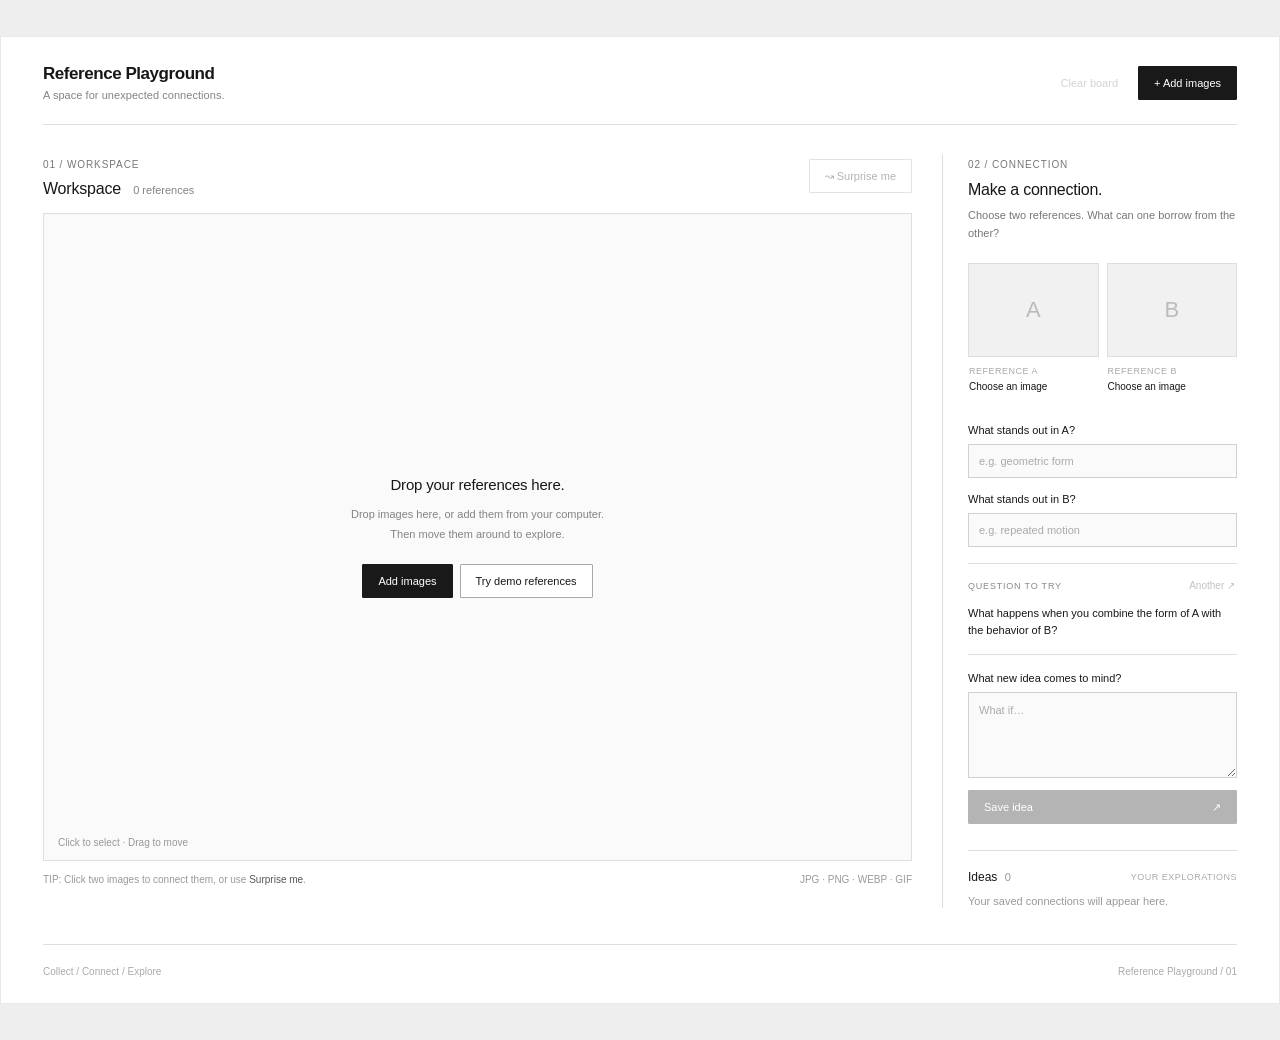
<file: Midterm/index.html>
<!doctype html>
<html lang="en">
<head>
  <meta charset="utf-8" />
  <meta name="viewport" content="width=device-width, initial-scale=1" />
  <meta name="theme-color" content="#eeeeee" />
  <title>Reference Playground</title>
  <link rel="stylesheet" href="style.css" />
  <script src="script.js" defer></script>
</head>
<body>
  <div class="app-shell">
    <header class="topbar">
      <div class="brand">
        <div>
          <h1>Reference Playground</h1>
          <p>A space for unexpected connections.</p>
        </div>
      </div>
      <div class="top-actions">
        <button class="button button-subtle" id="clear-board" type="button" title="Remove all images from the board">Clear board</button>
        <button class="button button-primary" id="add-images" type="button">+ Add images</button>
        <input id="file-input" type="file" accept="image/png,image/jpeg,image/webp,image/gif" multiple hidden />
      </div>
    </header>

    <main class="layout">
      <section class="workspace-panel" aria-labelledby="board-title">
        <div class="section-topline">
          <div>
            <span class="eyebrow">01 / WORKSPACE</span>
            <h2 id="board-title">Workspace <span class="muted count" id="reference-count">0 references</span></h2>
          </div>
          <button class="button button-outline" type="button" id="surprise-button" disabled><span aria-hidden="true">↝</span> Surprise me</button>
        </div>

        <div id="board" class="board" role="region" aria-label="Reference board. Drop images here and drag them to arrange.">
          <div class="board-grid" aria-hidden="true"></div>
          <div class="board-empty" id="board-empty">
            <div class="empty-icon" aria-hidden="true"><span>◇</span><span>□</span></div>
            <h3>Drop your references here.</h3>
            <p>Drop images here, or add them from your computer.<br />Then move them around to explore.</p>
            <div class="empty-buttons">
              <button class="button button-primary" type="button" id="empty-add">Add images</button>
              <button class="button button-outline" type="button" id="load-demo">Try demo references</button>
            </div>
          </div>
          <div class="drop-overlay" id="drop-overlay" aria-hidden="true">Drop images to add them</div>
          <div class="board-corner-note" id="board-corner-note">Click to select · Drag to move</div>
        </div>
        <div class="board-footer">
          <span>TIP: Click two images to connect them, or use <strong>Surprise me</strong>.</span>
          <span>JPG · PNG · WEBP · GIF</span>
        </div>
      </section>

      <aside class="sidebar" aria-label="Connection panel">
        <div class="side-heading">
          <span class="eyebrow">02 / CONNECTION</span>
          <h2>Make a connection.</h2>
          <p>Choose two references. What can one borrow from the other?</p>
        </div>

        <div class="pair-grid">
          <div class="pair-slot" id="pair-a">
            <div class="pair-slot-preview"><span class="slot-placeholder">A</span></div>
            <div class="pair-slot-label"><span>REFERENCE A</span><strong>Choose an image</strong></div>
          </div>
          <div class="pair-slot" id="pair-b">
            <div class="pair-slot-preview"><span class="slot-placeholder">B</span></div>
            <div class="pair-slot-label"><span>REFERENCE B</span><strong>Choose an image</strong></div>
          </div>
        </div>

        <div class="connection-form">
          <label for="feature-a">What stands out in A?</label>
          <input id="feature-a" type="text" placeholder="e.g. geometric form" disabled maxlength="100" />
          <label for="feature-b">What stands out in B?</label>
          <input id="feature-b" type="text" placeholder="e.g. repeated motion" disabled maxlength="100" />

          <div class="prompt-area">
            <div class="prompt-topline"><span>QUESTION TO TRY</span><button type="button" id="new-prompt" disabled>Another ↗</button></div>
            <p id="prompt-text">What happens when you combine the form of A with the behavior of B?</p>
          </div>

          <label for="idea-text">What new idea comes to mind?</label>
          <textarea id="idea-text" rows="4" placeholder="What if…" disabled maxlength="1200"></textarea>
          <button type="button" class="button button-dark save-button" id="save-idea" disabled>Save idea <span aria-hidden="true">↗</span></button>
        </div>

        <div class="saved-section">
          <div class="saved-heading">
            <h3>Ideas <span id="idea-count">0</span></h3>
            <span>YOUR EXPLORATIONS</span>
          </div>
          <div id="ideas-list" class="ideas-list"><p class="no-ideas">Your saved connections will appear here.</p></div>
        </div>
      </aside>
    </main>
    <footer class="site-footer">Collect / Connect / Explore <span>Reference Playground / 01</span></footer>
  </div>
  <div class="toast" id="toast" role="status" aria-live="polite"></div>
</body>
</html>
</file>
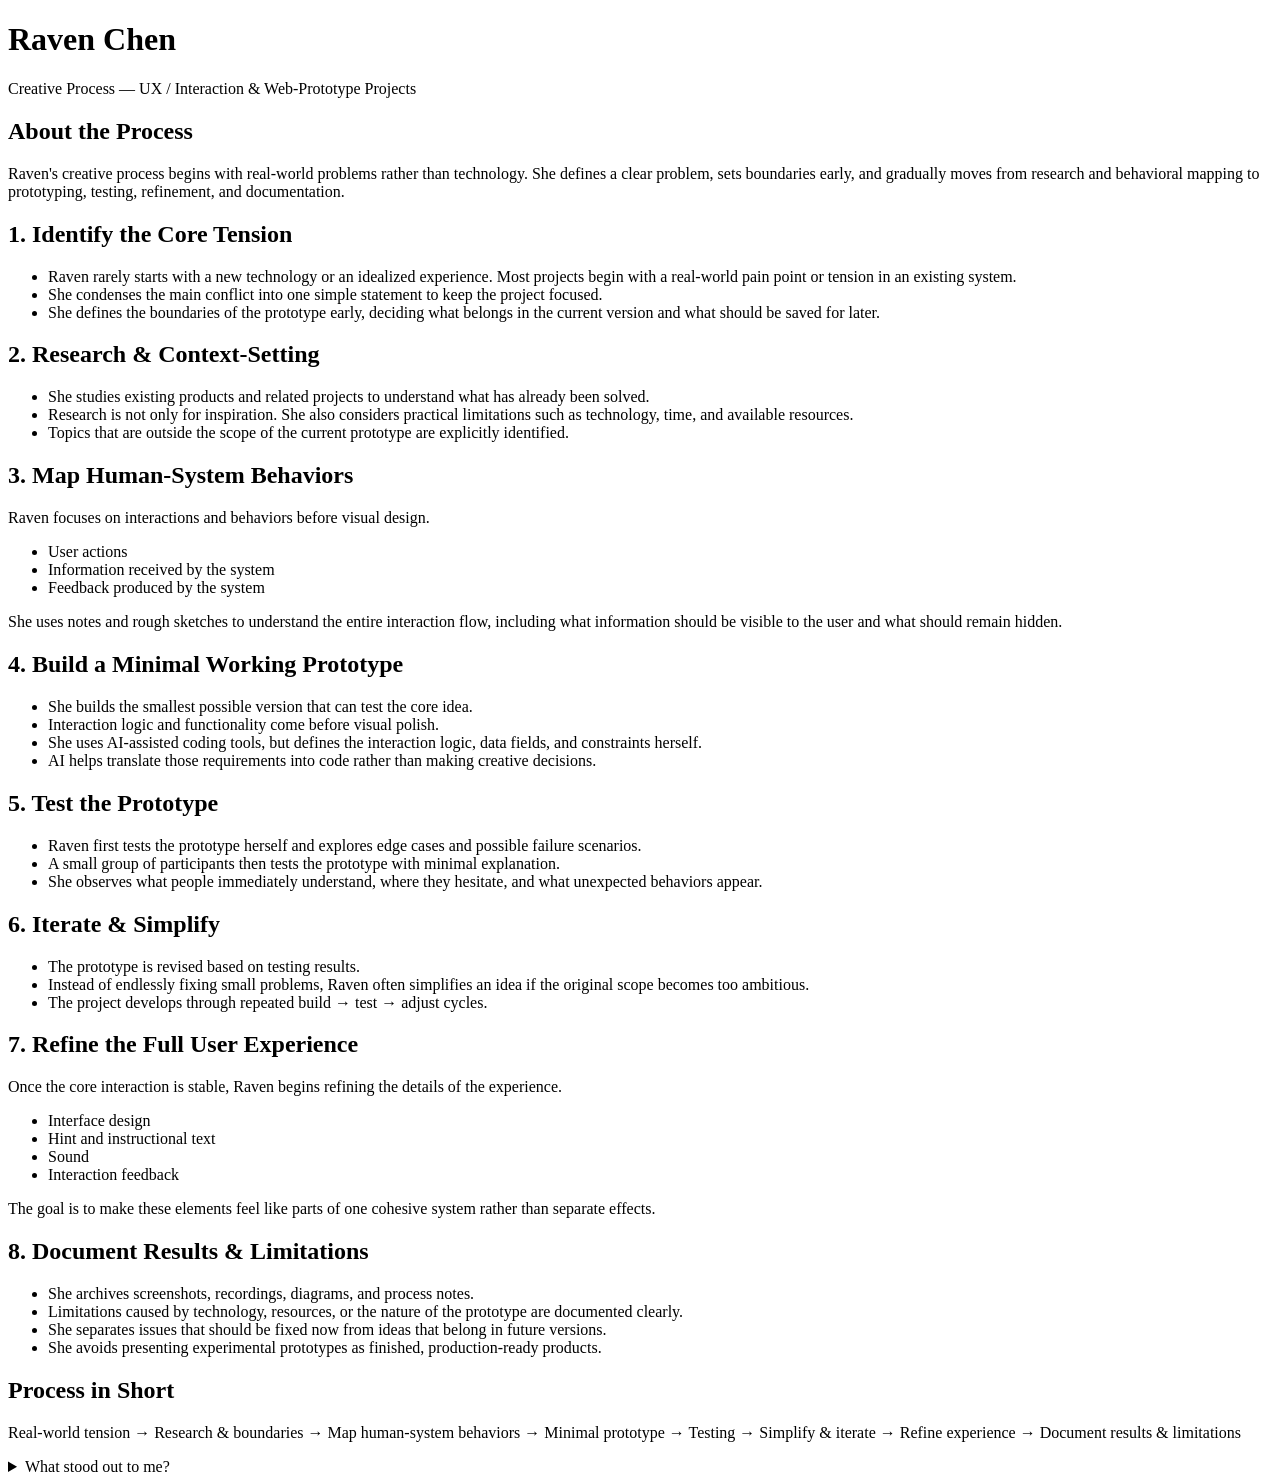
<file: Week 1/index.html>
<!DOCTYPE html>
<html lang="en">

<head>
    <meta charset="UTF-8">
    <meta name="viewport" content="width=device-width, initial-scale=1.0">
    <title>Raven Chen — Creative Process</title>
</head>

<body>

    <header>
        <h1>Raven Chen</h1>
        <p>Creative Process — UX / Interaction & Web-Prototype Projects</p>
    </header>

    <main>

        <section>
            <h2>About the Process</h2>
            <p>
                Raven's creative process begins with real-world problems rather than
                technology. She defines a clear problem, sets boundaries early, and
                gradually moves from research and behavioral mapping to prototyping,
                testing, refinement, and documentation.
            </p>
        </section>

        <section>
            <h2>1. Identify the Core Tension</h2>

            <ul>
                <li>
                    Raven rarely starts with a new technology or an idealized experience.
                    Most projects begin with a real-world pain point or tension in an
                    existing system.
                </li>

                <li>
                    She condenses the main conflict into one simple statement to keep the
                    project focused.
                </li>

                <li>
                    She defines the boundaries of the prototype early, deciding what
                    belongs in the current version and what should be saved for later.
                </li>
            </ul>
        </section>

        <section>
            <h2>2. Research & Context-Setting</h2>

            <ul>
                <li>
                    She studies existing products and related projects to understand what
                    has already been solved.
                </li>

                <li>
                    Research is not only for inspiration. She also considers practical
                    limitations such as technology, time, and available resources.
                </li>

                <li>
                    Topics that are outside the scope of the current prototype are
                    explicitly identified.
                </li>
            </ul>
        </section>

        <section>
            <h2>3. Map Human-System Behaviors</h2>

            <p>
                Raven focuses on interactions and behaviors before visual design.
            </p>

            <ul>
                <li>User actions</li>
                <li>Information received by the system</li>
                <li>Feedback produced by the system</li>
            </ul>

            <p>
                She uses notes and rough sketches to understand the entire interaction
                flow, including what information should be visible to the user and what
                should remain hidden.
            </p>
        </section>

        <section>
            <h2>4. Build a Minimal Working Prototype</h2>

            <ul>
                <li>
                    She builds the smallest possible version that can test the core idea.
                </li>

                <li>
                    Interaction logic and functionality come before visual polish.
                </li>

                <li>
                    She uses AI-assisted coding tools, but defines the interaction logic,
                    data fields, and constraints herself.
                </li>

                <li>
                    AI helps translate those requirements into code rather than making
                    creative decisions.
                </li>
            </ul>
        </section>

        <section>
            <h2>5. Test the Prototype</h2>

            <ul>
                <li>
                    Raven first tests the prototype herself and explores edge cases and
                    possible failure scenarios.
                </li>

                <li>
                    A small group of participants then tests the prototype with minimal
                    explanation.
                </li>

                <li>
                    She observes what people immediately understand, where they hesitate,
                    and what unexpected behaviors appear.
                </li>
            </ul>
        </section>

        <section>
            <h2>6. Iterate & Simplify</h2>

            <ul>
                <li>
                    The prototype is revised based on testing results.
                </li>

                <li>
                    Instead of endlessly fixing small problems, Raven often simplifies an
                    idea if the original scope becomes too ambitious.
                </li>

                <li>
                    The project develops through repeated build → test → adjust cycles.
                </li>
            </ul>
        </section>

        <section>
            <h2>7. Refine the Full User Experience</h2>

            <p>
                Once the core interaction is stable, Raven begins refining the details
                of the experience.
            </p>

            <ul>
                <li>Interface design</li>
                <li>Hint and instructional text</li>
                <li>Sound</li>
                <li>Interaction feedback</li>
            </ul>

            <p>
                The goal is to make these elements feel like parts of one cohesive
                system rather than separate effects.
            </p>
        </section>

        <section>
            <h2>8. Document Results & Limitations</h2>

            <ul>
                <li>
                    She archives screenshots, recordings, diagrams, and process notes.
                </li>

                <li>
                    Limitations caused by technology, resources, or the nature of the
                    prototype are documented clearly.
                </li>

                <li>
                    She separates issues that should be fixed now from ideas that belong
                    in future versions.
                </li>

                <li>
                    She avoids presenting experimental prototypes as finished,
                    production-ready products.
                </li>
            </ul>
        </section>

        <section>
            <h2>Process in Short</h2>

            <p>
                Real-world tension →
                Research & boundaries →
                Map human-system behaviors →
                Minimal prototype →
                Testing →
                Simplify & iterate →
                Refine experience →
                Document results & limitations
            </p>
        </section>

        <details>
            <summary>What stood out to me?</summary>

            <p>
                One thing I found interesting about Raven's process is how early she
                defines the limits of a project. Instead of trying to make a prototype
                solve everything, she treats reducing scope as an important part of the
                design process.
            </p>
        </details>

    </main>

</body>

</html>
</file>
<file: Midterm/style.css>
/* Reference Playground / visual revision 01
   Editorial, quiet, deliberately plain. No UI framework. */
:root {
  --bg: #eeeeee;
  --paper: #ffffff;
  --canvas: #fafafa;
  --ink: #171717;
  --muted: #838383;
  --border: #dedede;
  --line: #ececec;
  font-family: Arial, Helvetica, sans-serif;
  color: var(--ink);
  background: var(--bg);
  font-synthesis: none;
}
* { box-sizing: border-box; }
body { margin: 0; min-height: 100vh; }
button, input, textarea { font: inherit; }
button { cursor: pointer; }
button:disabled { opacity: .32; cursor: not-allowed; }
button:focus-visible, input:focus-visible, textarea:focus-visible, .reference-card:focus-visible { outline: 2px solid #262626; outline-offset: 2px; }
.app-shell { max-width: 1580px; min-height: calc(100vh - 72px); margin: 36px auto; padding: 0 42px; background: var(--paper); border: 1px solid #e9e9e9; }
.topbar { min-height: 88px; padding: 26px 0 22px; border-bottom: 1px solid var(--border); display: flex; justify-content: space-between; align-items: center; gap: 24px; }
.brand { display: flex; align-items: center; gap: 10px; }
.brand-mark { display: none; }
.brand h1 { margin: 0 0 5px; font-size: 17px; letter-spacing: -.45px; font-weight: 600; }
.brand p { margin: 0; color: var(--muted); font-size: 11px; letter-spacing: .05px; }
.top-actions { display: flex; gap: 9px; align-items: center; }
.button { border: 1px solid transparent; border-radius: 1px; min-height: 34px; padding: 8px 15px; font-size: 11px; font-weight: 500; white-space: nowrap; background: transparent; color: var(--ink); transition: background .12s, border-color .12s; }
.button-primary, .button-dark { background: #191919; color: #fff; border-color: #191919; }
.button-primary:hover:not(:disabled), .button-dark:hover:not(:disabled) { background: #424242; }
.button-outline { border-color: #a9a9a9; background: white; }
.button-outline:hover:not(:disabled) { background: #f4f4f4; }
.button-subtle { color: #777; padding-inline: 10px; }
.button-subtle:hover:not(:disabled) { color: #111; text-decoration: underline; }
.button-icon { font-size: 14px; vertical-align: -1px; margin-right: 4px; font-weight: 400; }
.layout { display: grid; grid-template-columns: minmax(0, 1fr) 295px; gap: 0; padding-top: 29px; align-items: start; }
.workspace-panel { min-width: 0; padding-right: 30px; }
.section-topline { display: flex; justify-content: space-between; align-items: center; gap: 16px; margin-bottom: 15px; }
.eyebrow { font-size: 10px; font-weight: 400; letter-spacing: .9px; text-transform: uppercase; color: #777; }
h2 { margin: 8px 0 0; font-size: 16px; font-weight: 500; letter-spacing: -.2px; }
.count { font-size: 11px; letter-spacing: 0; font-weight: 400; margin-left: 8px; }
.muted { color: var(--muted); }
.board { position: relative; height: min(72vh, 750px); min-height: 535px; background: var(--canvas); border: 1px solid var(--border); border-radius: 0; overflow: hidden; isolation: isolate; }
.board-grid { display: none; }
.board.is-over { outline: 1px dashed #333; outline-offset: -8px; background: #f2f2f2; }
.drop-overlay { display: none; position: absolute; inset: 12px; z-index: 100; pointer-events: none; place-items: center; font-weight: 400; font-size: 13px; background: #ffffffd4; border: 1px dashed #777; }
.board.is-over .drop-overlay { display: grid; }
.board-empty { position: absolute; inset: 0; display: flex; align-items: center; justify-content: center; flex-direction: column; text-align: center; padding: 22px; }
.board-empty[hidden] { display: none; }
.empty-icon { display: none; }
.board-empty h3 { font-size: 15px; letter-spacing: -.2px; margin: 0; font-weight: 500; }
.board-empty p { color: var(--muted); font-size: 11px; line-height: 1.8; margin: 12px 0 19px; }
.empty-buttons { display: flex; gap: 7px; flex-wrap: wrap; justify-content: center; }
.board-corner-note { color: #989898; pointer-events: none; position: absolute; left: 14px; bottom: 12px; font-size: 10px; background: transparent; }
.board-footer { display: flex; align-items: center; justify-content: space-between; gap: 12px; flex-wrap: wrap; color: #999; font-size: 10px; padding-top: 11px; line-height: 1.5; }
.board-footer strong { color: #555; font-weight: 500; }
.reference-card { width: 165px; height: 171px; padding: 4px; background: #fff; border: 1px solid #cfcfcf; box-shadow: none; border-radius: 0; position: absolute; z-index: 2; user-select: none; touch-action: none; cursor: grab; transition: border-color .12s; }
.reference-card:hover { border-color: #777; }
.reference-card.dragging { cursor: grabbing; z-index: 20; border-color: #111; box-shadow: 2px 3px 0 #00000016; }
.reference-card.selected-a, .reference-card.selected-b { border: 2px solid #111; padding: 3px; box-shadow: none; }
.reference-card img { pointer-events: none; display: block; width: 100%; height: 132px; object-fit: cover; border-radius: 0; background: #f1f1f1; }
.card-name { font-size: 10px; font-weight: 400; margin: 8px 3px 0; overflow: hidden; white-space: nowrap; text-overflow: ellipsis; padding-right: 17px; }
.card-delete { display: flex; align-items: center; justify-content: center; position: absolute; right: 4px; bottom: 4px; width: 20px; height: 20px; border-radius: 0; background: #fff; border: 0; color: #9b9b9b; font-size: 16px; font-weight: 400; cursor: pointer; }
.card-delete:hover { color: #111; background: #eee; }
.card-tag { position: absolute; z-index: 2; top: -10px; left: -10px; display: none; align-items: center; justify-content: center; width: 20px; height: 20px; border-radius: 0; color: #fff; font-size: 10px; font-weight: 500; background: #111; border: 1px solid #111; }
.reference-card.selected-a .card-tag, .reference-card.selected-b .card-tag { display: flex; }
.sidebar { border-left: 1px solid var(--border); padding-left: 25px; min-width: 0; }
.side-heading h2 { margin: 9px 0 8px; font-size: 16px; font-weight: 500; letter-spacing: -.25px; }
.side-heading p { font-size: 11px; color: #777; line-height: 1.6; margin: 0 0 21px; }
.pair-grid { display: grid; grid-template-columns: 1fr 1fr; gap: 8px; }
.pair-slot { min-width: 0; overflow: hidden; border: 0; background: transparent; border-radius: 0; }
.pair-slot-preview { background: #f1f1f1; height: 94px; display: grid; place-items: center; border: 1px solid #ddd; }
.pair-slot-preview img { width: 100%; height: 100%; object-fit: cover; }
.slot-placeholder { font-family: Arial, Helvetica, sans-serif; font-size: 22px; font-weight: 400; color: #bbb; }
.pair-slot-label { padding: 9px 1px 11px; min-height: 53px; }
.pair-slot-label span { display: block; font-size: 9px; letter-spacing: .5px; color: #aaa; margin-bottom: 5px; font-weight: 400; }
.pair-slot-label strong { display: block; font-size: 10px; font-weight: 500; text-overflow: ellipsis; white-space: nowrap; overflow: hidden; }
.connection-form { margin-top: 14px; display: flex; flex-direction: column; }
.connection-form label { font-size: 11px; font-weight: 500; margin-bottom: 8px; }
.connection-form input, .connection-form textarea { background: #fff; border: 1px solid #d0d0d0; border-radius: 0; width: 100%; min-width: 0; padding: 9px 10px; font-size: 11px; color: var(--ink); }
.connection-form input:disabled, .connection-form textarea:disabled { background: #fafafa; }
.connection-form input { margin-bottom: 15px; height: 34px; }
.connection-form textarea { min-height: 85px; resize: vertical; line-height: 1.5; }
.connection-form input::placeholder, .connection-form textarea::placeholder { color: #aaa; }
.prompt-area { padding: 14px 0 15px; margin: 1px 0 17px; background: transparent; border: none; border-top: 1px solid var(--border); border-bottom: 1px solid var(--border); border-radius: 0; }
.prompt-topline { display: flex; justify-content: space-between; align-items: center; gap: 8px; }
.prompt-topline span { font-size: 9px; letter-spacing: .8px; color: #888; font-weight: 400; }
.prompt-topline button { color: #444; font-size: 10px; border: none; background: transparent; padding: 2px; }
.prompt-topline button:not(:disabled):hover { text-decoration: underline; }
.prompt-area p { line-height: 1.55; font-size: 11px; font-weight: 400; margin: 12px 0 0; }
.save-button { margin-top: 12px; width: 100%; display: flex; align-items: center; justify-content: space-between; }
.saved-section { margin-top: 26px; padding-top: 19px; border-top: 1px solid var(--border); }
.saved-heading { display: flex; justify-content: space-between; align-items: center; gap: 8px; margin-bottom: 10px; }
.saved-heading h3 { font-size: 12px; font-weight: 500; margin: 0; }
.saved-heading h3 span { color: #999; font-size: 11px; margin-left: 4px; }
.saved-heading > span { font-size: 9px; color: #aaa; letter-spacing: .5px; }
.ideas-list { display: flex; flex-direction: column; gap: 0; max-height: 275px; overflow-y: auto; padding-right: 2px; }
.no-ideas { font-size: 11px; color: #999; margin: 1px 0; }
.idea-item { border: none; border-top: 1px solid #e4e4e4; background: #fff; border-radius: 0; padding: 13px 1px 14px; }
.idea-item-header { display: flex; align-items: center; justify-content: space-between; gap: 9px; }
.idea-item-header strong { font-size: 10px; color: #333; font-weight: 500; overflow: hidden; text-overflow: ellipsis; white-space: nowrap; }
.idea-item-header button { border: none; background: transparent; font-size: 16px; color: #aaa; cursor: pointer; }
.idea-item-header button:hover { color: #111; }
.idea-item p { font-size: 11px; line-height: 1.6; margin: 9px 0; white-space: pre-wrap; overflow-wrap: anywhere; }
.idea-item-meta { font-size: 10px; color: #999; }
.idea-item-restore { margin-top: 8px; padding: 0; border: 0; background: transparent; color: #333; font-size: 10px; text-decoration: underline; }
.site-footer { color: #aaa; font-size: 10px; padding: 21px 0 26px; margin-top: 36px; border-top: 1px solid var(--border); display: flex; justify-content: space-between; gap: 10px; }
.toast { opacity: 0; pointer-events: none; position: fixed; bottom: 24px; left: 50%; transform: translate(-50%, 10px); color: #fff; background: #242424; padding: 9px 13px; border-radius: 0; font-size: 11px; z-index: 150; transition: opacity .2s, transform .2s; }
.toast.visible { opacity: 1; transform: translate(-50%, 0); }
@media (max-width: 1090px) { .layout { grid-template-columns: minmax(0,1fr) 265px; } .workspace-panel { padding-right: 19px; } .sidebar { padding-left: 19px; } .app-shell { margin: 20px; padding: 0 25px; } }
@media (max-width: 820px) { .layout { display: flex; flex-direction: column; } .workspace-panel, .sidebar { width: 100%; } .workspace-panel { padding-right: 0; } .sidebar { padding-left: 0; border-left: none; border-top: 1px solid var(--border); margin-top: 30px; padding-top: 22px; } .board { height: 550px; } .pair-slot-preview { height: 150px; } }
@media (max-width: 520px) { .app-shell { padding: 0 16px; margin: 0; min-height: 100vh; } .topbar { align-items: flex-start; flex-direction: column; gap: 14px; padding: 20px 0; } .top-actions { width: 100%; justify-content: space-between; } .brand h1 { font-size: 16px; } .section-topline h2 { font-size: 15px; } .section-topline { align-items: center; } .board { min-height: 470px; height: 490px; } .reference-card { width: 144px; height: 154px; } .reference-card img { height: 114px; } .board-footer { font-size: 9px; } .site-footer { flex-direction: column; } }
@media (prefers-reduced-motion: reduce) { *, *::before, *::after { transition: none !important; } }
</file>
